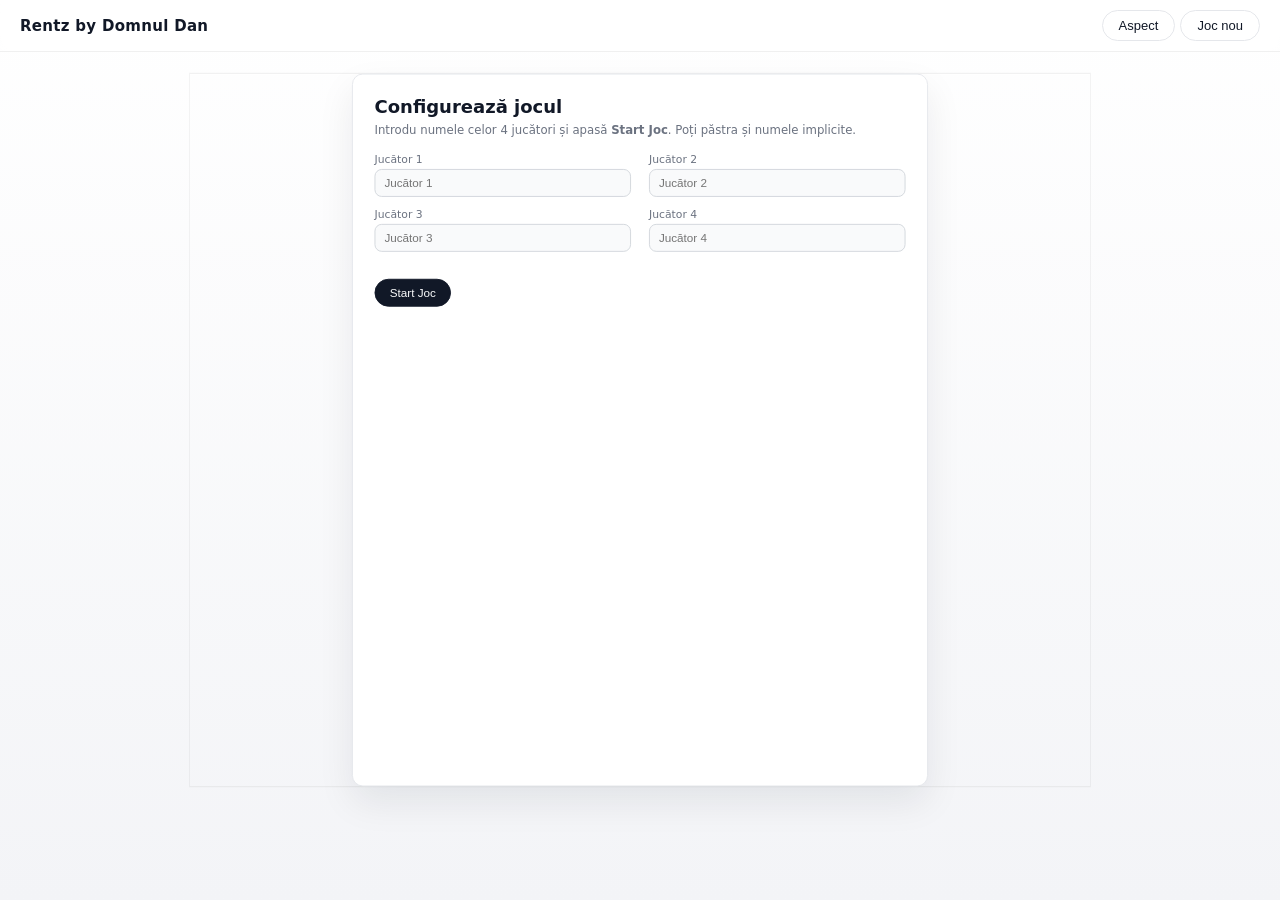
<file: index.html>
<!DOCTYPE html>
<html lang="ro">
<head>
  <meta charset="UTF-8" />
  <title>Rentz</title>
  <meta name="viewport" content="width=device-width, initial-scale=1.0" />
  <link rel="stylesheet" href="style.css" />
</head>
<body>
  <div class="app-shell">
    <header class="topbar">
      <div class="topbar-left">
        <span class="app-title">Rentz by Domnul Dan</span>
      </div>
      <div class="topbar-right">
        <button id="aspectButton" class="btn btn-ghost">Aspect</button>
        <button id="topNewGameButton" class="btn btn-ghost">Joc nou</button>
      </div>
    </header>

    <main class="main-layout">
      <!-- ECRAN START -->
      <section id="start-screen" class="panel start-panel">
        <div class="start-card">
          <h1 class="start-title">Configurează jocul</h1>
          <p class="start-subtitle">
            Introdu numele celor 4 jucători și apasă <strong>Start Joc</strong>. Poți păstra și numele implicite.
          </p>
          <form id="startForm" class="players-form">
            <div class="player-input-row">
              <label for="player1">Jucător 1</label>
              <input id="player1" type="text" placeholder="Jucător 1" />
            </div>
            <div class="player-input-row">
              <label for="player2">Jucător 2</label>
              <input id="player2" type="text" placeholder="Jucător 2" />
            </div>
            <div class="player-input-row">
              <label for="player3">Jucător 3</label>
              <input id="player3" type="text" placeholder="Jucător 3" />
            </div>
            <div class="player-input-row">
              <label for="player4">Jucător 4</label>
              <input id="player4" type="text" placeholder="Jucător 4" />
            </div>
            <div class="start-actions">
              <button type="submit" class="btn btn-primary">Start Joc</button>
            </div>
          </form>
        </div>
      </section>

      <!-- ECRAN JOC -->
      <section id="game-screen" class="panel game-panel hidden">
        <div class="game-grid">
          <!-- Clasament -->
          <aside id="scoreboard" class="scoreboard">
            <div class="scoreboard-header">
              <h2>Clasament</h2>
            </div>
            <ul id="scoreboardList" class="scoreboard-list">
              <!-- Populat din JS -->
            </ul>

            <div id="gameTimerContainer" class="game-timer hidden">
              <span class="game-timer-label">Timp joc:</span>
              <span id="gameTimerValue" class="game-timer-value">00:00</span>
              <button id="gameTimerToggle" type="button" class="btn btn-ghost btn-xs">Pauză</button>
            </div>
          </aside>

          <!-- Jucători + subjocuri -->
          <section id="playersArea" class="players-area">
            <!-- Populat din JS -->
          </section>

          <div class="report-buttons-bar">
            <button id="openReportChoices" class="btn btn-ghost">Raport pe alegeri</button>
            <button id="openReportSubgames" class="btn btn-ghost">Raport pe sub-jocuri</button>
          </div>
        
          
          

</div>
      </section>
    </main>
  </div>

  <!-- MODAL SUBJOCURI -->
  <div id="modalOverlay" class="modal-overlay hidden" aria-hidden="true">
    <div class="modal-card">
      <div class="modal-header">
        <h2 id="modalTitle" class="modal-title"></h2>
        <p id="modalHint" class="modal-hint"></p>
      </div>
      <div id="modalContent" class="modal-content">
        <!-- Din JS -->
      </div>
      <div class="modal-footer">
        <button id="modalCancel" class="btn btn-ghost">Anulează</button>
        <button id="modalConfirm" class="btn btn-primary">Gata runda</button>
      </div>
    </div>
  </div>

  
  <!-- RAPOARTE LIVE -->
  <div id="reportOverlay" class="modal-overlay hidden" aria-hidden="true">
    <div class="modal-card modal-card-wide">
      <div class="modal-header">
        <h2 id="reportTitle" class="modal-title">Raport</h2>
      </div>
      <div id="reportContent" class="modal-content modal-content-scroll">
        <!-- Dinamic -->
      </div>
      <div class="modal-footer">
        <button id="closeReportButton" class="btn btn-primary btn-full">Închide raportul</button>
      </div>
    </div>
  </div>

<!-- ECRAN FINAL -->
  <div id="endGameOverlay" class="modal-overlay hidden" aria-hidden="true">
    <div class="modal-card modal-card-wide">
      <div class="modal-header">
        <h2 class="modal-title">Jocul s-a încheiat</h2>
      </div>
      <div id="endGameContent" class="modal-content modal-content-scroll">
        <!-- Clasament final + raport pe alegeri -->
      </div>
      <div class="modal-footer">
        <button id="newGameButton" class="btn btn-primary btn-full">Joc nou</button>
      </div>
    </div>
  </div>

  <script src="script.js?v=4"></script>
</body>
</html>
</file>
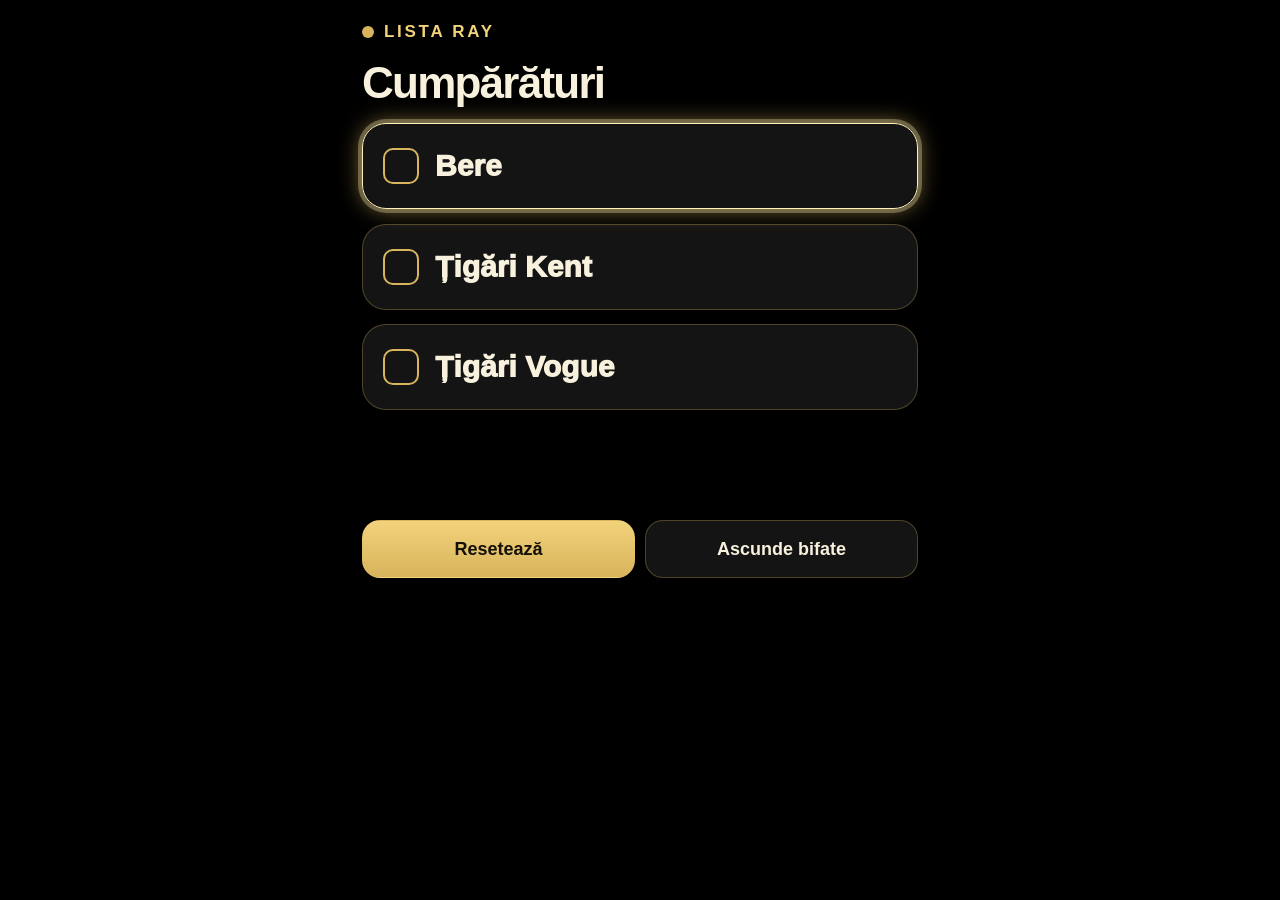
<file: gpt.html>
<!doctype html><html lang="ro"><head><meta charset="utf-8"><meta http-equiv="Cache-Control" content="no-cache, no-store, must-revalidate"><meta http-equiv="Pragma" content="no-cache"><meta http-equiv="Expires" content="0"><meta name="viewport" content="width=device-width,initial-scale=1,viewport-fit=cover"><meta name="theme-color" content="#000000"><title>Lista Ray</title><style>:root{color-scheme:dark;--text:#f7f1dd;--muted:#b9ad8a;--gold:#d8b45c;--gold2:#f2d27b;--panel:rgba(22,22,22,.94);--focus:#fff2b8;--done:#7ee0a3}*{box-sizing:border-box}html,body{margin:0;width:100%;height:100%;background:#000;color:var(--text);font-family:-apple-system,BlinkMacSystemFont,"Segoe UI",sans-serif;overflow:hidden}.app{width:100vw;height:100vh;max-width:600px;max-height:600px;margin:0 auto;padding:22px;background:#000;display:flex;flex-direction:column;gap:16px}.top{display:flex;gap:10px;align-items:center;color:var(--gold2);font-size:17px;letter-spacing:.16em;font-weight:900}.dot{width:12px;height:12px;border-radius:99px;background:var(--gold)}h1{font-size:44px;line-height:.96;margin:4px 0 4px;letter-spacing:-.04em}.list{display:flex;flex-direction:column;gap:14px}.item{font:inherit;width:100%;min-height:86px;border:1px solid rgba(216,180,92,.3);border-radius:24px;background:var(--panel);color:var(--text);font-size:30px;font-weight:950;padding:16px 20px;text-align:left;outline:none;display:flex;align-items:center;gap:16px}.box{width:36px;height:36px;border-radius:10px;border:2px solid var(--gold);display:inline-flex;align-items:center;justify-content:center;color:#101006;background:transparent;flex:0 0 auto}.item.done{opacity:.55;color:var(--muted);text-decoration:line-through}.item.done .box{background:var(--done);border-color:var(--done)}.item.done .box:after{content:'✓';font-weight:1000;color:#07150d}.focused,.focusable:focus{box-shadow:0 0 0 4px rgba(255,242,184,.30),0 0 22px rgba(216,180,92,.62);border-color:var(--focus);transform:translateY(-1px)}.actions{display:grid;grid-template-columns:1fr 1fr;gap:10px;margin-top:auto}.small{font:inherit;min-height:58px;border:1px solid rgba(216,180,92,.3);border-radius:18px;background:rgba(22,22,22,.94);color:var(--text);font-size:18px;font-weight:900;padding:10px;outline:none}.primary{background:linear-gradient(180deg,var(--gold2),var(--gold));color:#151006;border-color:transparent}@media(max-width:420px),(max-height:420px){.app{padding:16px;gap:12px}h1{font-size:35px}.item{font-size:24px;min-height:68px;border-radius:20px}.box{width:30px;height:30px}.small{font-size:16px;min-height:48px}}</style></head><body><main class="app"><div class="top"><span class="dot"></span><span>LISTA RAY</span></div><h1>Cumpărături</h1><div class="list"><button class="focusable item" data-name="Bere"><span class="box"></span><span>Bere</span></button><button class="focusable item" data-name="Țigări Kent"><span class="box"></span><span>Țigări Kent</span></button><button class="focusable item" data-name="Țigări Vogue"><span class="box"></span><span>Țigări Vogue</span></button></div><div class="actions"><button id="reset" class="focusable small primary">Resetează</button><button id="hide" class="focusable small">Ascunde bifate</button></div></main><script>const items=[...document.querySelectorAll('.focusable')],products=[...document.querySelectorAll('.item')],reset=document.getElementById('reset'),hide=document.getElementById('hide');let i=0,hideDone=false;const key='ray.shopping.done.v1';let done=JSON.parse(localStorage.getItem(key)||'{}');function save(){localStorage.setItem(key,JSON.stringify(done))}function refresh(){products.forEach(p=>{const d=!!done[p.dataset.name];p.classList.toggle('done',d);p.style.display=hideDone&&d?'none':'flex'});focusIt()}function visible(){return items.filter(e=>e.style.display!=='none')}function focusIt(){const v=visible();document.querySelectorAll('.focused').forEach(e=>e.classList.remove('focused'));if(!v.length)return;i=Math.max(0,Math.min(i,v.length-1));v[i].classList.add('focused');try{v[i].focus({preventScroll:true})}catch(e){}}function move(d){const v=visible();if(!v.length)return;i=(i+d+v.length)%v.length;focusIt()}products.forEach(p=>p.onclick=()=>{done[p.dataset.name]=!done[p.dataset.name];save();refresh()});reset.onclick=()=>{done={};save();hideDone=false;hide.textContent='Ascunde bifate';refresh()};hide.onclick=()=>{hideDone=!hideDone;hide.textContent=hideDone?'Arată toate':'Ascunde bifate';i=0;refresh()};document.addEventListener('keydown',e=>{if(e.key==='ArrowDown'||e.key==='ArrowRight'){e.preventDefault();move(1)}if(e.key==='ArrowUp'||e.key==='ArrowLeft'){e.preventDefault();move(-1)}if(e.key==='Enter'){e.preventDefault();visible()[i]?.click()}});window.onload=refresh;</script></body></html>
</file>
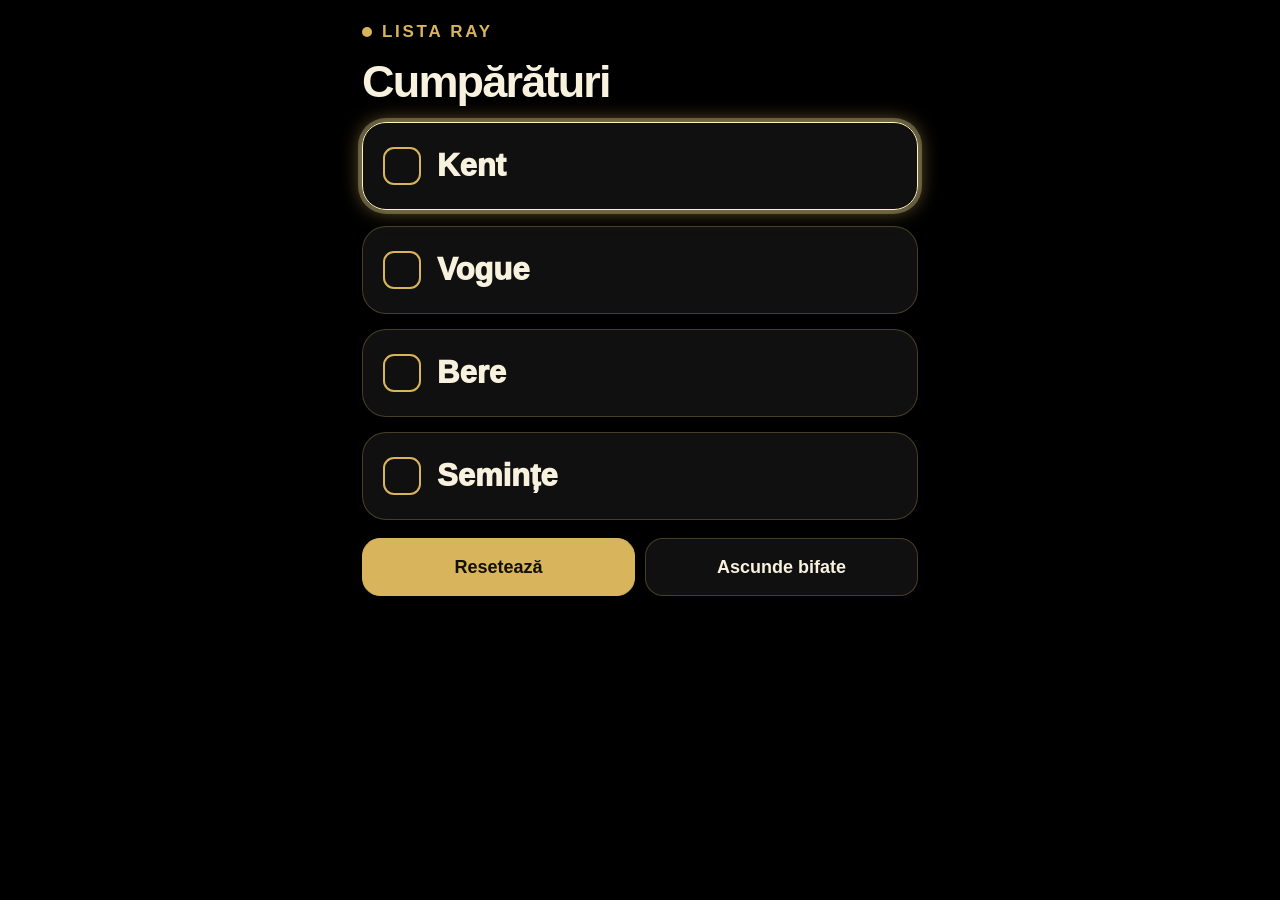
<file: gpt2.html>
<!doctype html><html lang="ro"><head><meta charset="utf-8"><meta http-equiv="Cache-Control" content="no-cache, no-store, must-revalidate"><meta http-equiv="Pragma" content="no-cache"><meta http-equiv="Expires" content="0"><meta name="viewport" content="width=device-width,initial-scale=1,viewport-fit=cover"><meta name="theme-color" content="#000000"><title>Lista Ray</title><style>:root{color-scheme:dark;--text:#f7f1dd;--muted:#9e967f;--gold:#d8b45c;--panel:rgba(18,18,18,.92);--focus:#fff2b8;--done:#79e6a3}*{box-sizing:border-box}html,body{margin:0;width:100%;height:100%;background:#000;color:var(--text);font-family:-apple-system,BlinkMacSystemFont,"Segoe UI",sans-serif;overflow:hidden}.app{width:100vw;height:100vh;max-width:600px;max-height:600px;margin:0 auto;padding:22px;background:#000;display:flex;flex-direction:column;gap:18px}.top{display:flex;align-items:center;gap:10px;color:var(--gold);font-size:17px;letter-spacing:.16em;font-weight:900}.dot{width:10px;height:10px;border-radius:99px;background:var(--gold)}h1{font-size:45px;line-height:.96;margin:0 0 2px;letter-spacing:-.04em}.list{display:flex;flex-direction:column;gap:15px}.item{font:inherit;width:100%;min-height:88px;border:1px solid rgba(216,180,92,.28);border-radius:24px;background:var(--panel);color:var(--text);font-size:31px;font-weight:950;padding:16px 20px;text-align:left;outline:none;display:flex;align-items:center;gap:16px}.box{width:38px;height:38px;border-radius:11px;border:2px solid var(--gold);display:inline-flex;align-items:center;justify-content:center;background:transparent;flex:0 0 auto}.item.done{opacity:.50;color:var(--muted);text-decoration:line-through}.item.done .box{background:var(--done);border-color:var(--done)}.item.done .box:after{content:'✓';font-weight:1000;color:#07150d}.focused,.focusable:focus{box-shadow:0 0 0 4px rgba(255,242,184,.28),0 0 20px rgba(216,180,92,.58);border-color:var(--focus);transform:translateY(-1px)}.actions{display:grid;grid-template-columns:1fr 1fr;gap:10px;margin-top:auto}.small{font:inherit;min-height:58px;border:1px solid rgba(216,180,92,.28);border-radius:18px;background:rgba(18,18,18,.94);color:var(--text);font-size:18px;font-weight:900;padding:10px;outline:none}.primary{background:#d8b45c;color:#151006;border-color:#d8b45c}@media(max-width:420px),(max-height:420px){.app{padding:16px;gap:13px}h1{font-size:36px}.item{font-size:24px;min-height:68px;border-radius:20px}.box{width:30px;height:30px}.small{font-size:16px;min-height:48px}}</style></head><body><main class="app"><div class="top"><span class="dot"></span><span>LISTA RAY</span></div><h1>Cumpărături</h1><div class="list"><button class="focusable item" data-name="Kent"><span class="box"></span><span>Kent</span></button><button class="focusable item" data-name="Vogue"><span class="box"></span><span>Vogue</span></button><button class="focusable item" data-name="Bere"><span class="box"></span><span>Bere</span></button><button class="focusable item" data-name="Semințe"><span class="box"></span><span>Semințe</span></button></div><div class="actions"><button id="reset" class="focusable small primary">Resetează</button><button id="hide" class="focusable small">Ascunde bifate</button></div></main><script>const items=[...document.querySelectorAll('.focusable')],products=[...document.querySelectorAll('.item')],reset=document.getElementById('reset'),hide=document.getElementById('hide');let i=0,hideDone=false;const key='ray.shopping.done.gpt2.v2';let done={};try{done=JSON.parse(localStorage.getItem(key)||'{}')}catch(e){done={}}function save(){localStorage.setItem(key,JSON.stringify(done))}function visible(){return items.filter(e=>e.style.display!=='none')}function focusIt(){const v=visible();document.querySelectorAll('.focused').forEach(e=>e.classList.remove('focused'));if(!v.length)return;i=Math.max(0,Math.min(i,v.length-1));v[i].classList.add('focused');try{v[i].focus({preventScroll:true})}catch(e){}}function refresh(){products.forEach(p=>{const d=!!done[p.dataset.name];p.classList.toggle('done',d);p.style.display=hideDone&&d?'none':'flex'});focusIt()}function move(d){const v=visible();if(!v.length)return;i=(i+d+v.length)%v.length;focusIt()}products.forEach(p=>p.onclick=()=>{done[p.dataset.name]=!done[p.dataset.name];save();refresh()});reset.onclick=()=>{done={};save();hideDone=false;hide.textContent='Ascunde bifate';refresh()};hide.onclick=()=>{hideDone=!hideDone;hide.textContent=hideDone?'Arată toate':'Ascunde bifate';i=0;refresh()};document.addEventListener('keydown',e=>{if(e.key==='ArrowDown'||e.key==='ArrowRight'){e.preventDefault();move(1)}if(e.key==='ArrowUp'||e.key==='ArrowLeft'){e.preventDefault();move(-1)}if(e.key==='Enter'){e.preventDefault();visible()[i]?.click()}});window.onload=refresh;</script></body></html>
</file>
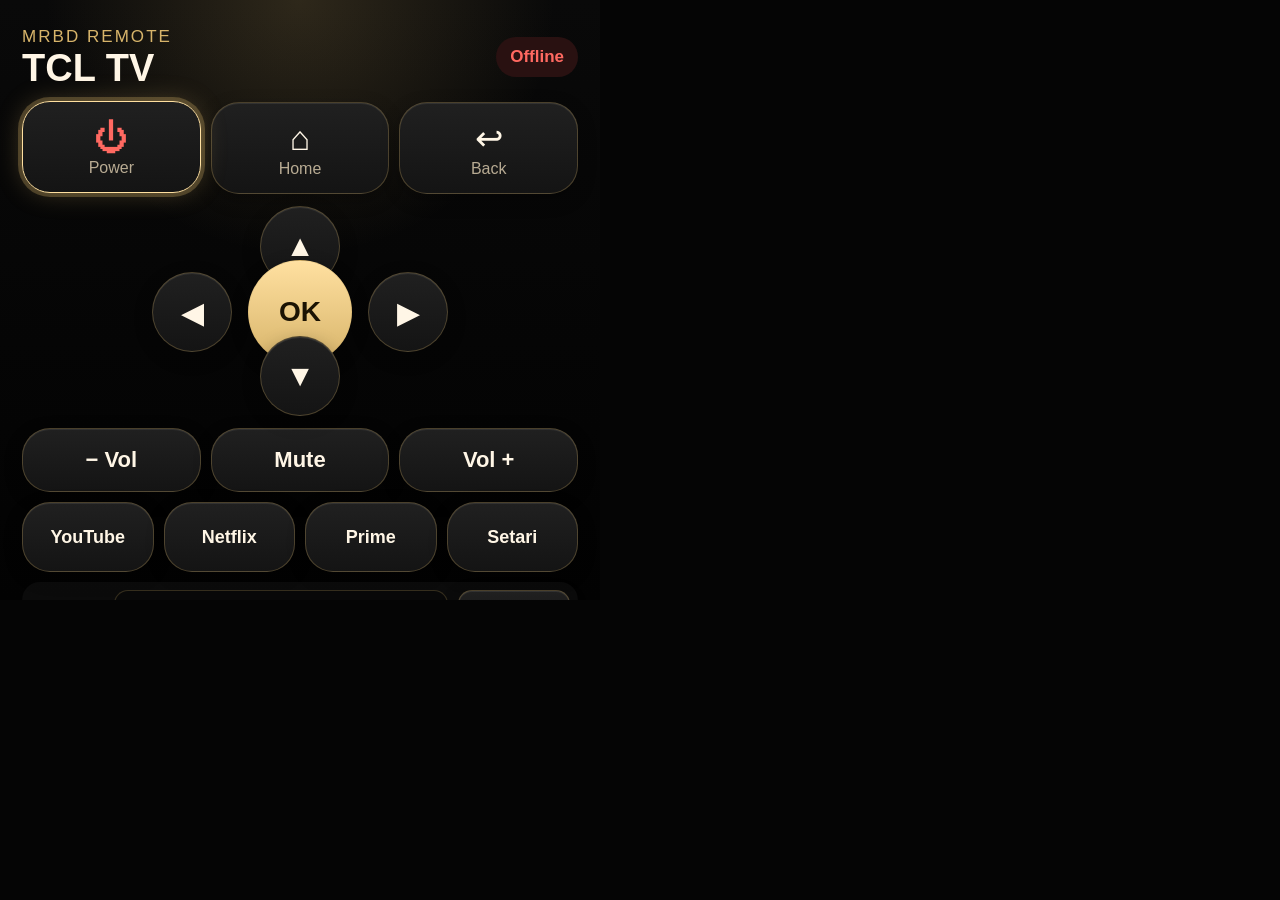
<file: tcl-remote.html>
<!doctype html>
<html lang="ro">
<head>
<meta charset="utf-8">
<meta name="viewport" content="width=600, initial-scale=1, maximum-scale=1, user-scalable=no">
<title>Domnul Dan TCL Remote</title>
<style>
:root{--bg:#050505;--panel:#141414;--panel2:#202020;--text:#fff6e6;--muted:#b8ab93;--gold:#d7b46a;--gold2:#ffe0a0;--red:#ff6961;--green:#70e28d;--r:28px}*{box-sizing:border-box}html,body{width:600px;height:600px;margin:0;overflow:hidden;background:#050505;color:var(--text);font-family:-apple-system,BlinkMacSystemFont,'SF Pro Display','Segoe UI',sans-serif}button,input{font:inherit}.app{width:600px;height:600px;padding:22px;display:grid;grid-template-rows:70px 92px 214px 64px 70px 48px 20px;gap:10px;background:radial-gradient(circle at 50% 0%,rgba(215,180,106,.18),transparent 38%),linear-gradient(180deg,#090909,#020202)}.top{display:flex;justify-content:space-between;align-items:center}.eyebrow{color:var(--gold);font-size:17px;letter-spacing:.12em;text-transform:uppercase}h1{margin:2px 0 0;font-size:38px;line-height:1}.status{padding:10px 14px;border-radius:999px;font-weight:800;font-size:17px;background:#291111;color:var(--red)}.status.online{background:#102418;color:var(--green)}.hero,.volume,.apps,.config{display:grid;gap:10px}.hero{grid-template-columns:1fr 1fr 1fr}.tile,.pill,.appbtn,.small,.round{border:1px solid rgba(215,180,106,.28);color:var(--text);background:linear-gradient(180deg,var(--panel2),var(--panel));border-radius:var(--r);outline:none;box-shadow:inset 0 1px 0 rgba(255,255,255,.08),0 6px 18px rgba(0,0,0,.28)}.tile{min-height:86px;font-size:34px;display:flex;flex-direction:column;align-items:center;justify-content:center;gap:2px}.tile span{font-size:16px;color:var(--muted)}.danger{color:var(--red)}.dpad{position:relative;display:grid;place-items:center}.round{width:80px;height:80px;border-radius:50%;font-size:30px;position:absolute}.round.ok{width:104px;height:104px;font-size:28px;font-weight:900;color:#1b1303;background:linear-gradient(180deg,var(--gold2),var(--gold))}.up{top:2px;left:238px}.down{bottom:2px;left:238px}.left{left:130px;top:68px}.right{right:130px;top:68px}.center{left:226px;top:56px}.volume{grid-template-columns:1fr 1fr 1fr}.pill,.appbtn,.small{min-height:58px;font-size:22px;font-weight:800}.apps{grid-template-columns:1fr 1fr 1fr 1fr}.appbtn{min-height:62px;font-size:18px}.config{grid-template-columns:74px 1fr 112px;align-items:center;background:rgba(255,255,255,.035);padding:8px;border-radius:18px}.config label{color:var(--muted);padding-left:8px;font-weight:800}.config input{height:42px;border-radius:14px;border:1px solid rgba(215,180,106,.22);background:#080808;color:var(--text);padding:0 12px;outline:none}.small{min-height:42px;border-radius:14px;font-size:16px}footer{color:var(--muted);text-align:center;font-size:15px;white-space:nowrap;overflow:hidden;text-overflow:ellipsis}.focused{border-color:var(--gold2)!important;box-shadow:0 0 0 4px rgba(215,180,106,.28),0 0 26px rgba(215,180,106,.28)!important;transform:translateY(-1px)}.pressed{transform:scale(.96);filter:brightness(1.25)}
</style>
</head>
<body>
<main class="app" aria-label="Telecomanda TCL Android TV">
<header class="top"><div><div class="eyebrow">MRBD Remote</div><h1>TCL TV</h1></div><div id="status" class="status offline">Offline</div></header>
<section class="hero"><button class="tile danger focusable" data-cmd="power">⏻<span>Power</span></button><button class="tile focusable" data-cmd="home">⌂<span>Home</span></button><button class="tile focusable" data-cmd="back">↩<span>Back</span></button></section>
<section class="dpad"><button class="round ghost focusable up" data-cmd="up">▲</button><button class="round ghost focusable left" data-cmd="left">◀</button><button class="round ok focusable center" data-cmd="select">OK</button><button class="round ghost focusable right" data-cmd="right">▶</button><button class="round ghost focusable down" data-cmd="down">▼</button></section>
<section class="volume"><button class="pill focusable" data-cmd="volume_down">− Vol</button><button class="pill focusable" data-cmd="mute">Mute</button><button class="pill focusable" data-cmd="volume_up">Vol +</button></section>
<section class="apps"><button class="appbtn focusable" data-cmd="youtube">YouTube</button><button class="appbtn focusable" data-cmd="netflix">Netflix</button><button class="appbtn focusable" data-cmd="prime">Prime</button><button class="appbtn focusable" data-cmd="settings">Setari</button></section>
<section class="config"><label for="bridgeUrl">Bridge</label><input id="bridgeUrl" class="focusable" value="http://localhost:8787"><button id="saveBridge" class="small focusable">Salveaza</button></section>
<footer id="log">Sagetile + Enter / OK. Necesita bridge local pentru control real.</footer>
</main>
<script>
const DEFAULT_BRIDGE='http://localhost:8787';const COMMANDS={power:'KEYCODE_POWER',home:'KEYCODE_HOME',back:'KEYCODE_BACK',up:'KEYCODE_DPAD_UP',down:'KEYCODE_DPAD_DOWN',left:'KEYCODE_DPAD_LEFT',right:'KEYCODE_DPAD_RIGHT',select:'KEYCODE_DPAD_CENTER',volume_up:'KEYCODE_VOLUME_UP',volume_down:'KEYCODE_VOLUME_DOWN',mute:'KEYCODE_VOLUME_MUTE',settings:'KEYCODE_SETTINGS',youtube:'APP_YOUTUBE',netflix:'APP_NETFLIX',prime:'APP_PRIME'};const statusEl=document.getElementById('status'),logEl=document.getElementById('log'),bridgeInput=document.getElementById('bridgeUrl'),saveBridge=document.getElementById('saveBridge'),focusables=[...document.querySelectorAll('.focusable')];let focusIndex=0,bridgeUrl=localStorage.getItem('bridgeUrl')||DEFAULT_BRIDGE;bridgeInput.value=bridgeUrl;function setLog(t){logEl.textContent=t}function setStatus(o){statusEl.textContent=o?'Online':'Offline';statusEl.classList.toggle('online',o);statusEl.classList.toggle('offline',!o)}function focusAt(i){focusables.forEach(e=>e.classList.remove('focused'));focusIndex=(i+focusables.length)%focusables.length;const e=focusables[focusIndex];e.classList.add('focused');e.focus&&e.focus({preventScroll:true})}function gridMove(d){const c=focusables[focusIndex],r=c.getBoundingClientRect(),cx=r.left+r.width/2,cy=r.top+r.height/2;let best=-1,score=1e9;focusables.forEach((e,i)=>{if(i===focusIndex)return;const b=e.getBoundingClientRect(),x=b.left+b.width/2,y=b.top+b.height/2,dx=x-cx,dy=y-cy;if(d==='up'&&dy>=-8)return;if(d==='down'&&dy<=8)return;if(d==='left'&&dx>=-8)return;if(d==='right'&&dx<=8)return;const p=(d==='up'||d==='down')?Math.abs(dy):Math.abs(dx),s=(d==='up'||d==='down')?Math.abs(dx):Math.abs(dy),sc=p*1.2+s*2;if(sc<score){score=sc;best=i}});if(best>=0)focusAt(best)}async function sendCommand(cmd){const code=COMMANDS[cmd];if(!code)return;const el=document.querySelector(`[data-cmd="${cmd}"]`);if(el){el.classList.add('pressed');setTimeout(()=>el.classList.remove('pressed'),120)}try{const res=await fetch(`${bridgeUrl.replace(/\/$/,'')}/cmd`,{method:'POST',headers:{'Content-Type':'application/json'},body:JSON.stringify({command:code})});if(!res.ok)throw new Error('HTTP '+res.status);const data=await res.json();setStatus(true);setLog(data.message||'Trimis: '+cmd)}catch(e){setStatus(false);setLog('Interfata merge. Pentru TV real: bridge pe Mac/PC/Raspberry Pi.')}}async function ping(){try{const res=await fetch(`${bridgeUrl.replace(/\/$/,'')}/health`);setStatus(res.ok)}catch{setStatus(false)}}document.addEventListener('click',e=>{const b=e.target.closest('[data-cmd]');if(b)sendCommand(b.dataset.cmd)});saveBridge.addEventListener('click',()=>{bridgeUrl=bridgeInput.value.trim().replace(/\/$/,'');localStorage.setItem('bridgeUrl',bridgeUrl);setLog('Bridge salvat: '+bridgeUrl);ping()});document.addEventListener('keydown',e=>{const k=e.key;if(k==='ArrowUp'){e.preventDefault();gridMove('up')}if(k==='ArrowDown'){e.preventDefault();gridMove('down')}if(k==='ArrowLeft'){e.preventDefault();gridMove('left')}if(k==='ArrowRight'){e.preventDefault();gridMove('right')}if(k==='Enter'||k===' '){e.preventDefault();const el=focusables[focusIndex];if(el.dataset.cmd)sendCommand(el.dataset.cmd);else el.click()}});focusables.forEach((el,i)=>el.addEventListener('focus',()=>focusAt(i)));focusAt(0);ping();setInterval(ping,5000);
</script>
</body>
</html>
</file>
<file: style.css>
*,
*::before,
*::after {
  box-sizing: border-box;
}

html,
body {
  margin: 0;
  padding: 0;
}

body {
  font-family: system-ui, -apple-system, BlinkMacSystemFont, "SF Pro Text",
    "Inter", sans-serif;
  background: linear-gradient(to bottom, #ffffff 0%, #f3f4f7 100%);
  color: #111827;
  -webkit-font-smoothing: antialiased;
}

.app-shell {
  min-height: 100vh;
  display: flex;
  flex-direction: column;
}

.topbar {
  height: 52px;
  padding: 0 20px;
  border-bottom: 1px solid #e5e7eb;
  background: #ffffffcc;
  backdrop-filter: blur(12px);
  display: flex;
  align-items: center;
  justify-content: space-between;
  position: sticky;
  top: 0;
  z-index: 10;
}

.app-title {
  font-weight: 600;
  letter-spacing: 0.02em;
  font-size: 15px;
  color: #111827;
}

.btn {
  border-radius: 999px;
  border: 1px solid transparent;
  padding: 7px 16px;
  font-size: 13px;
  font-weight: 500;
  cursor: pointer;
  display: inline-flex;
  align-items: center;
  justify-content: center;
  gap: 6px;
  white-space: nowrap;
  transition: background 0.15s ease-out, border-color 0.15s ease-out,
    color 0.15s ease-out, box-shadow 0.15s ease-out, transform 0.1s ease-out;
}

.btn-primary {
  background: #111827;
  color: #f9fafb;
  border-color: #111827;
}

.btn-primary:hover {
  background: #020617;
  border-color: #020617;
  box-shadow: 0 10px 18px rgba(15, 23, 42, 0.35);
  transform: translateY(-0.5px);
}

.btn-ghost {
  background: #ffffff;
  color: #111827;
  border-color: #e5e7eb;
}

.btn-ghost:hover {
  background: #f9fafb;
  border-color: #d1d5db;
}

.btn-full {
  width: 100%;
}

.main-layout {
  flex: 1;
  padding: 24px 20px 32px 20px;
  display: flex;
  justify-content: center;
}

.panel {
  width: 100%;
  max-width: 1180px;
}

.start-panel {
  display: flex;
  justify-content: center;
}

.start-card {
  width: 100%;
  max-width: 640px;
  background: #ffffff;
  border-radius: 12px;
  border: 1px solid #e5e7eb;
  padding: 24px 24px 20px 24px;
  box-shadow: 0 18px 40px rgba(15, 23, 42, 0.08);
}

.start-title {
  margin: 0 0 6px 0;
  font-size: 20px;
  font-weight: 600;
}

.start-subtitle {
  margin: 0 0 18px 0;
  font-size: 13px;
  color: #6b7280;
}

.players-form {
  display: grid;
  grid-template-columns: repeat(2, minmax(0, 1fr));
  gap: 12px 20px;
}

.player-input-row {
  display: flex;
  flex-direction: column;
  gap: 4px;
}

.player-input-row label {
  font-size: 12px;
  color: #6b7280;
}

.player-input-row input {
  border-radius: 8px;
  border: 1px solid #d1d5db;
  padding: 7px 10px;
  font-size: 13px;
  outline: none;
  background: #f9fafb;
}

.player-input-row input:focus {
  border-color: #111827;
  background: #ffffff;
}

.start-actions {
  margin-top: 18px;
}

.game-panel {
  display: block;
}

.game-grid {
  display: grid;
  grid-template-columns: 1fr;
  gap: 18px;
}

.scoreboard {
  background: #ffffff;
  border-radius: 12px;
  border: 1px solid #e5e7eb;
  padding: 16px 14px 12px 14px;
  width: 100%;
  max-width: 560px;
  justify-self: center;
}

.scoreboard-header {
  display: flex;
  align-items: center;
  justify-content: space-between;
  margin-bottom: 10px;
}

.scoreboard-header h2 {
  font-size: 14px;
  font-weight: 600;
  margin: 0;
}

.scoreboard-list {
  list-style: none;
  margin: 0;
  padding: 0;
  display: flex;
  flex-direction: column;
  gap: 6px;
}

.scoreboard-item {
  display: flex;
  align-items: center;
  padding: 5px 8px;
  border-radius: 999px;
  font-size: 12px;
  border: 1px solid transparent;
}

.scoreboard-item.leader {
  background: #f3f4ff;
  border-color: #c7d2fe;
}

.scoreboard-rank {
  width: 22px;
  color: #6b7280;
}

.scoreboard-name {
  flex: 1;
}

.scoreboard-score {
  font-variant-numeric: tabular-nums;
  font-weight: 600;
}




.report-buttons-bar {
  grid-column: 1 / -1;
  margin-top: 8px;
  display: flex;
  justify-content: flex-end;
  gap: 8px;
}

.btn-sm {
  padding: 4px 10px;
  font-size: 11px;
}
.players-area {
  display: grid;
  grid-template-columns: repeat(4, minmax(0, 1fr));
  gap: 14px;
}

.player-card {
  background: #ffffff;
  border-radius: 12px;
  border: 1px solid #e5e7eb;
  padding: 14px 14px 10px 14px;
  box-shadow: 0 16px 40px rgba(15, 23, 42, 0.06);
  display: flex;
  flex-direction: column;
  gap: 10px;
}

.player-card.current-turn {
  border-color: #111827;
  box-shadow: 0 18px 46px rgba(15, 23, 42, 0.18);
}

.player-header {
  display: flex;
  justify-content: space-between;
  gap: 10px;
  align-items: center;
}

.player-name {
  font-size: 14px;
  font-weight: 600;
}

.player-tagline {
  font-size: 12px;
  color: #6b7280;
}

.player-badge-row {
  display: flex;
  gap: 6px;
  align-items: center;
}

.rank-badge {
  font-size: 11px;
  border-radius: 999px;
  padding: 2px 8px;
  background: #f3f4f6;
  color: #4b5563;
}

.turn-indicator {
  font-size: 10px;
  text-transform: uppercase;
  letter-spacing: 0.06em;
  border-radius: 999px;
  padding: 3px 8px;
  background: #111827;
  color: #f9fafb;
}

.player-subtitle {
  font-size: 11px;
  color: #6b7280;
}

.subgames-list {
  display: flex;
  flex-direction: column;
  gap: 8px;
}

.subgame-pill {
  border-radius: 10px;
  border: 1px solid #e5e7eb;
  background: #ffffff;
  font-size: 12px;
  padding: 8px 10px;
  cursor: pointer;
  display: flex;
  align-items: center;
  justify-content: space-between;
  gap: 10px;
  transition: background 0.12s ease-out, border-color 0.12s ease-out,
    transform 0.08s ease-out, box-shadow 0.08s ease-out;
}

.subgame-left {
  display: inline-flex;
  align-items: center;
  gap: 8px;
}

.subgame-right {
  color: #9ca3af;
  font-size: 14px;
  line-height: 1;
}

.subgame-pill strong {
  font-size: 12px;
}

.subgame-pill:hover {
  background: #f3f4f6;
  border-color: #9ca3af;
  transform: translateY(-0.5px);
}

.subgame-pill.disabled,
.subgame-pill:disabled {
  opacity: 0.45;
  cursor: not-allowed;
  transform: none;
}

.subgame-pill.disabled:hover,
.subgame-pill:disabled:hover {
  background: #ffffff;
  border-color: #e5e7eb;
}

@media (max-width: 980px) {
  .players-area {
    grid-template-columns: repeat(2, minmax(0, 1fr));
  }
}

@media (max-width: 560px) {
  .players-area {
    grid-template-columns: 1fr;
  }
}

.modal-overlay {
  position: fixed;
  inset: 0;
  background: rgba(15, 23, 42, 0.35);
  display: flex;
  align-items: center;
  justify-content: center;
  padding: 16px;
  z-index: 20;
}

.modal-card {
  background: #ffffff;
  border-radius: 12px;
  border: 1px solid #e5e7eb;
  box-shadow: 0 22px 55px rgba(15, 23, 42, 0.28);
  width: 100%;
  max-width: 540px;
  max-height: 80vh;
  display: flex;
  flex-direction: column;
}

.modal-card-wide {
  max-width: 720px;
}

.modal-header {
  padding: 16px 18px 8px 18px;
  border-bottom: 1px solid #f3f4f6;
}

.modal-title {
  margin: 0 0 4px 0;
  font-size: 16px;
  font-weight: 600;
}

.modal-hint {
  margin: 0;
  font-size: 12px;
  color: #6b7280;
}

.modal-content {
  padding: 12px 18px 10px 18px;
  font-size: 13px;
}

.modal-content-scroll {
  max-height: 65vh;
  overflow-y: auto;
}

.modal-footer {
  padding: 10px 18px 12px 18px;
  border-top: 1px solid #f3f4f6;
  display: flex;
  justify-content: flex-end;
  gap: 8px;
}

.modal-row {
  display: grid;
  grid-template-columns: minmax(0, 1.3fr) minmax(0, 2fr);
  align-items: center;
  gap: 8px;
  padding: 6px 0;
}

.modal-row + .modal-row {
  border-top: 1px solid #f3f4f6;
}

.modal-player-name {
  font-size: 13px;
}

.modal-input-container {
  display: flex;
  justify-content: flex-end;
  flex-wrap: wrap;
  gap: 6px;
}

.value-chip-row {
  display: flex;
  flex-wrap: wrap;
  gap: 6px;
}

.value-chip {
  border-radius: 999px;
  border: 1px solid #d1d5db;
  padding: 4px 10px;
  font-size: 12px;
  background: #ffffff;
  cursor: pointer;
  min-width: 28px;
  text-align: center;
  transition: background 0.12s ease-out, border-color 0.12s ease-out,
    color 0.12s ease-out, box-shadow 0.12s ease-out, transform 0.08s ease-out;
}

.value-chip.selected {
  background: #111827;
  color: #f9fafb;
  border-color: #111827;
  box-shadow: 0 10px 24px rgba(15, 23, 42, 0.4);
  transform: translateY(-0.5px);
}

.value-chip.place-1.selected {
  background: #16a34a;
  border-color: #15803d;
}

.value-chip.place-2.selected {
  background: #2563eb;
  border-color: #1d4ed8;
}

.value-chip.place-3.selected {
  background: #7c3aed;
  border-color: #6d28d9;
}

.value-chip.place-4.selected {
  background: #f97316;
  border-color: #ea580c;
}

.modal-input {
  border-radius: 8px;
  border: 1px solid #d1d5db;
  padding: 5px 7px;
  font-size: 12px;
  width: 80px;
}


.endgame-toggle {
  display: flex;
  gap: 4px;
  margin: 4px 0 6px 0;
}

.endgame-toggle-btn {
  flex: 1;
  border: 1px solid #d1d5db;
  background: #f3f4f6;
  border-radius: 999px;
  padding: 4px 6px;
  font-size: 11px;
  cursor: pointer;
}

.endgame-toggle-btn.active {
  background: #111827;
  color: #f9fafb;
  border-color: #111827;
}

.endgame-section-title {
  font-size: 11px;
  text-transform: uppercase;
  letter-spacing: 0.08em;
  color: #6b7280;
  margin: 4px 0 6px 0;
}

.endgame-item {
  display: flex;
  align-items: center;
  justify-content: space-between;
  padding: 6px 10px;
  border-radius: 10px;
  border: 1px solid #e5e7eb;
  margin-bottom: 6px;
  font-size: 13px;
}

.endgame-item.winner {
  border-color: #111827;
  background: #f3f4ff;
}

.endgame-name {
  font-weight: 600;
}

.endgame-score {
  font-variant-numeric: tabular-nums;
  font-weight: 600;
}

.winner-badge {
  margin-left: 8px;
  border-radius: 999px;
  padding: 2px 7px;
  font-size: 11px;
  background: #111827;
  color: #f9fafb;
}

.final-report-card {
  border-radius: 10px;
  border: 1px solid #e5e7eb;
  padding: 10px 10px 8px 10px;
  margin-top: 6px;
  background: #ffffff;
}

.final-report-name {
  font-size: 13px;
  font-weight: 600;
  margin-bottom: 4px;
}

.final-report-list {
  margin: 0;
  padding-left: 16px;
  font-size: 12px;
  color: #4b5563;
}

.final-report-list li {
  margin: 1px 0;
}

.hidden {
  display: none !important;
}

@media (max-width: 900px) {
  .game-grid {
    grid-template-columns: minmax(0, 1fr);
  }

  .scoreboard {
    order: -1;
  }

  .players-area {
    grid-template-columns: minmax(0, 1fr);
  }
}

@media (max-width: 720px) {
  .players-form {
    grid-template-columns: minmax(0, 1fr);
  }

  .start-card {
    padding: 18px 16px 16px 16px;
  }
}


/* removed theme-toggle */ .x-theme-toggle{
  width:30px;
  height:30px;
  border-radius:9999px;
  border:none;
  cursor:pointer;
  margin-right:8px;
  background:transparent;
  display:flex;
  align-items:center;
  justify-content:center;
}
/* removed theme-toggle */ .x-theme-toggle::before{
  content:"";
  width:18px;
  height:18px;
  border-radius:50%;
  background:linear-gradient(135deg,#facc15,#f97316);
}
.theme-gold /* removed theme-toggle */ .x-theme-toggle{background:#e5e7eb;}
.theme-gold{--bg:#050608;--panel:#0b0f1a;--text:#f9fafb;}
.theme-gold body,.theme-gold .app-shell{background:var(--bg);color:var(--text);}
.theme-gold .player-card,.theme-gold .scoreboard,.theme-gold .modal-card,.theme-gold .start-card{background:var(--panel);border-color:#2d2d35;}
.theme-gold .btn-primary{background:linear-gradient(135deg,#facc15,#f97316);border-color:#fbbf24;color:#111;}
.theme-gold .btn-ghost{background:rgba(255,255,255,0.05);border-color:rgba(255,255,255,0.1);color:#eee;}

/* refine gold theme visuals */
.theme-gold body{
  background:#020617;
  color:#e5e7eb;
}
.theme-gold .app-shell{
  background:radial-gradient(circle at top,#111827 0,#020617 55%);
}
.theme-gold .topbar{
  background:rgba(15,23,42,0.96);
  border-bottom:1px solid #27272f;
}
.theme-gold .panel{
  background:transparent;
}
.theme-gold .scoreboard{
  background:#020617;
}
.theme-gold .player-card{
  background:#020617;
}
.theme-gold .scoreboard-item{
  background:transparent;
  border-color:#111827;
}
.theme-gold .scoreboard-item.leader{
  background:rgba(248,250,252,0.04);
  border-color:#fbbf24;
}
.theme-gold .scoreboard-header h2{
  color:#f9fafb;
}
.theme-gold .app-title{
  color:#f9fafb;
}

/* Gold theme: cleaner final report cards (no white boxes) */
.theme-gold .final-report-card {
  background: transparent !important;
  border: none !important;
  box-shadow: none !important;
  padding-left: 0;
  padding-right: 0;
}

.theme-gold .final-report-name {
  color: #f9fafb !important;
}

.theme-gold .final-report-list {
  padding-left: 18px;
}

.theme-gold .final-report-list li {
  color: #e5e7eb !important;
}


.game-timer {
  margin-top: 0.75rem;
  padding-top: 0.5rem;
  border-top: 1px solid rgba(255, 255, 255, 0.06);
  display: flex;
  align-items: center;
  gap: 0.5rem;
  font-size: 0.78rem;
  opacity: 0.8;
}

.game-timer-label {
  text-transform: uppercase;
  letter-spacing: 0.08em;
  font-size: 0.68rem;
  opacity: 0.7;
}

.game-timer-value {
  font-variant-numeric: tabular-nums;
}

.btn-xs {
  padding: 0.1rem 0.45rem;
  font-size: 0.68rem;
  line-height: 1.2;
}


.app-version-tag {
  margin-left: 0.4rem;
  font-size: 0.7rem;
  opacity: 0.65;
}


/* ============================
   RENTZ ULTRA UI – Game Deluxe
   ============================ */

/* Smooth transitions for the whole app */
.player-card,
.scoreboard,
.scoreboard-item,
.btn,
.subgame-pill,
.value-chip,
.modal-card,
.start-card {
  transition:
    background 180ms ease-out,
    border-color 180ms ease-out,
    box-shadow 220ms ease-out,
    transform 180ms ease-out,
    opacity 160ms ease-out;
}

/* Slight hover lift on desktop */
@media (hover: hover) and (pointer: fine) {
  .player-card:hover {
    transform: translateY(-2px);
    box-shadow: 0 26px 70px rgba(15, 23, 42, 0.5);
  }
}

/* Ultra look for GOLD theme */
.theme-gold body {
  background: radial-gradient(circle at top, #020617 0, #020617 36%, #000 100%);
  color: #e5e7eb;
}

.theme-gold .app-shell {
  background: radial-gradient(circle at top, rgba(15, 23, 42, 0.96) 0, rgba(15, 23, 42, 1) 40%, #020617 100%);
}

/* Glass panels */
.theme-gold .scoreboard,
.theme-gold .player-card,
.theme-gold .start-card,
.theme-gold .modal-card {
  background: linear-gradient(145deg, rgba(15, 23, 42, 0.88), rgba(15, 23, 42, 0.96));
  border-radius: 18px;
  border: 1px solid rgba(148, 163, 184, 0.55);
  box-shadow:
    0 20px 60px rgba(15, 23, 42, 0.9),
    0 0 0 1px rgba(15, 23, 42, 0.55) inset;
  backdrop-filter: blur(22px) saturate(150%);
  -webkit-backdrop-filter: blur(22px) saturate(150%);
}

/* Topbar glass */
.theme-gold .topbar {
  background: linear-gradient(120deg, rgba(15, 23, 42, 0.96), rgba(15, 23, 42, 0.98));
  border-bottom: 1px solid rgba(55, 65, 81, 0.9);
  box-shadow: 0 18px 40px rgba(15, 23, 42, 0.7);
}

/* Title highlight */
.theme-gold .app-title {
  letter-spacing: 0.18em;
  text-transform: uppercase;
  font-size: 13px;
  font-weight: 600;
  background: linear-gradient(120deg, #facc15, #fde68a);
  -webkit-background-clip: text;
  color: transparent;
}

/* Buttons Ultra */
.theme-gold .btn-primary {
  background: linear-gradient(135deg, #facc15, #f97316);
  border-color: #fbbf24;
  color: #111827;
  box-shadow: 0 12px 32px rgba(250, 204, 21, 0.45);
}

.theme-gold .btn-primary:active {
  transform: translateY(1px);
  box-shadow: 0 4px 16px rgba(250, 204, 21, 0.35);
}

.theme-gold .btn-ghost {
  background: radial-gradient(circle at top left, rgba(148, 163, 184, 0.16), rgba(30, 64, 175, 0.02));
  border-color: rgba(148, 163, 184, 0.4);
  color: #e5e7eb;
}

/* Scoreboard & leader glow */
.theme-gold .scoreboard-header h2 {
  letter-spacing: 0.16em;
  font-size: 11px;
  text-transform: uppercase;
  color: #9ca3af;
}

.theme-gold .scoreboard {
  background: radial-gradient(circle at top left, rgba(15, 23, 42, 0.96), rgba(15, 23, 42, 0.98));
}

.theme-gold .scoreboard-item {
  background: radial-gradient(circle at left, rgba(148, 163, 184, 0.18), transparent);
  border-radius: 999px;
  border-color: rgba(31, 41, 55, 0.9);
}

.theme-gold .scoreboard-item.leader {
  background: linear-gradient(120deg, rgba(250, 204, 21, 0.22), rgba(59, 130, 246, 0.12));
  border-color: rgba(250, 204, 21, 0.9);
  box-shadow:
    0 0 0 1px rgba(250, 204, 21, 0.4),
    0 0 30px rgba(250, 204, 21, 0.5);
}

/* Turn indicator – pulse */
.theme-gold .turn-indicator {
  position: relative;
  padding: 4px 10px;
  border-radius: 999px;
  background: radial-gradient(circle at top left, rgba(59, 130, 246, 0.8), rgba(30, 64, 175, 0.96));
  color: #e5f2ff;
  font-size: 10px;
  letter-spacing: 0.08em;
  text-transform: uppercase;
  display: inline-flex;
  align-items: center;
  gap: 6px;
}

.theme-gold .turn-indicator::before {
  content: "";
  width: 7px;
  height: 7px;
  border-radius: 999px;
  background: #bbf7d0;
  box-shadow: 0 0 0 0 rgba(74, 222, 128, 0.65);
  animation: dd-pulse 1600ms ease-out infinite;
}

@keyframes dd-pulse {
  0% {
    transform: scale(1);
    box-shadow: 0 0 0 0 rgba(74, 222, 128, 0.7);
  }
  70% {
    transform: scale(1.6);
    box-shadow: 0 0 0 10px rgba(74, 222, 128, 0);
  }
  100% {
    transform: scale(1);
    box-shadow: 0 0 0 0 rgba(74, 222, 128, 0);
  }
}

/* When it's a player's turn, pop the whole card a bit */
.theme-gold .player-card.current-turn {
  box-shadow:
    0 0 0 1px rgba(59, 130, 246, 0.8),
    0 20px 60px rgba(37, 99, 235, 0.65);
  animation: dd-turn-pop 180ms ease-out;
}

@keyframes dd-turn-pop {
  0% {
    transform: scale(0.98);
  }
  100% {
    transform: scale(1);
  }
}

/* Subgame pills */
.theme-gold .subgame-pill {
  background: radial-gradient(circle at top, rgba(17, 24, 39, 0.95), rgba(15, 23, 42, 0.98));
  border-radius: 999px;
  border: 1px solid rgba(156, 163, 175, 0.55);
  box-shadow: 0 10px 28px rgba(15, 23, 42, 0.85);
}

/* Ensure text is visible on dark pills */
.theme-gold .subgame-pill,
.theme-gold .subgame-pill strong,
.theme-gold .subgame-pill span {
  color: #e5e7eb;
}

.theme-gold .subgame-pill:hover {
  border-color: rgba(248, 250, 252, 0.9);
}

/* Modal glass */
.theme-gold .modal-overlay {
  background: radial-gradient(circle at top, rgba(15, 23, 42, 0.9), rgba(15, 23, 42, 0.98));
}

/* Chips 0–8 Ultra */
.theme-gold .value-chip {
  background: radial-gradient(circle at top, rgba(31, 41, 55, 0.96), rgba(15, 23, 42, 0.98));
  border-radius: 999px;
  border: 1px solid rgba(75, 85, 99, 0.9);
}

.theme-gold .value-chip.selected {
  background: linear-gradient(135deg, #facc15, #fb923c);
  color: #111827;
  border-color: rgba(250, 204, 21, 0.98);
  box-shadow: 0 12px 30px rgba(251, 191, 36, 0.55);
}

/* Timer pill */
.theme-gold .game-timer {
  margin-top: 0.9rem;
  padding: 0.4rem 0.7rem;
  border-radius: 999px;
  border-top: none;
  border: 1px solid rgba(55, 65, 81, 0.9);
  background: radial-gradient(circle at left, rgba(15, 23, 42, 0.96), rgba(15, 23, 42, 0.94));
  opacity: 0.96;
}

.theme-gold .game-timer-label {
  color: #9ca3af;
}

.theme-gold .game-timer-value {
  font-weight: 500;
  color: #e5e7eb;
}

.theme-gold #gameTimerToggle.btn-xs {
  border-radius: 999px;
  border-color: rgba(75, 85, 99, 0.9);
  background: radial-gradient(circle at top, rgba(31, 41, 55, 0.96), rgba(15, 23, 42, 0.94));
}

/* Final report cleaner in gold */
.theme-gold .final-report-card {
  background: transparent !important;
  border: none !important;
  box-shadow: none !important;
  padding-left: 0;
}


/* Ensure digits on gold chips are readable */
.theme-gold .value-chip {
  color: #f9fafb !important;
}

/* Active player highlight - premium subtle blue */
.player-card.current-turn{
  border:1px solid #3b82f6;
  box-shadow:0 0 0 2px rgba(59,130,246,.25);
}


/* Premium focus mode: dim non-active players */
.players-area.focus-mode .player-card:not(.current-turn){
  opacity: 0.55;
  filter: saturate(0.85);
}
.players-area.focus-mode .player-card.current-turn{
  opacity: 1;
  filter: none;
}

/* Score chip */
.score-chip{
  display:inline-flex;
  align-items:center;
  justify-content:center;
  min-width:44px;
  padding:6px 10px;
  border-radius:999px;
  font-weight:700;
  font-size:13px;
  font-variant-numeric: tabular-nums;
  background:#111827;
  color:#f9fafb;
}

/* Player header row */
.player-title-row{
  display:flex;
  align-items:center;
  justify-content:space-between;
  gap:10px;
}

/* Timeline / subgame rows */
.timeline-wrap{
  margin-top:10px;
  display:flex;
  flex-direction:column;
  gap:8px;
}

.subgame-row{
  width:100%;
  display:grid;
  grid-template-columns: 14px 1fr 18px;
  align-items:center;
  gap:10px;
  border-radius:10px;
  padding:10px 10px;
  border:1px solid #e5e7eb;
  background:#ffffff;
  cursor:pointer;
  transition: transform .08s ease, box-shadow .15s ease, border-color .15s ease, opacity .15s ease;
}
.subgame-row:hover{
  border-color:#d1d5db;
  box-shadow:0 10px 22px rgba(15,23,42,.06);
}
.subgame-row:active{
  transform: scale(0.985);
}
.subgame-row.disabled{
  opacity:.45;
  cursor:not-allowed;
  box-shadow:none;
}
.sg-dot{
  width:10px;height:10px;border-radius:999px;
  border:2px solid #9ca3af;
  background: transparent;
}
.subgame-row.played .sg-dot{
  background:#111827;
  border-color:#111827;
}
.subgame-row:not(.played):not(.disabled) .sg-dot{
  border-color:#3b82f6;
}
.sg-label{
  display:flex;
  align-items:center;
  gap:8px;
}
.sg-icon{ font-weight:700; }
.sg-text{ font-size:13px; }
.sg-action{ color:#9ca3af; font-weight:700; }

/* Score flip micro animation */
@keyframes scoreFlip {
  0%{ transform: translateY(0); opacity:1; }
  45%{ transform: translateY(-6px); opacity:0; }
  55%{ transform: translateY(6px); opacity:0; }
  100%{ transform: translateY(0); opacity:1; }
}
.score-flip{
  animation: scoreFlip .35s ease;
}

/* Scoreboard improvements: deltas + gap */
.scoreboard-item{
  gap:10px;
}
.scoreboard-meta{
  display:flex;
  gap:8px;
  align-items:center;
  justify-content:flex-end;
  color:#6b7280;
  font-size:11px;
  min-width: 90px;
}
.scoreboard-delta{ font-variant-numeric: tabular-nums; }
.scoreboard-gap{
  font-variant-numeric: tabular-nums;
  padding:2px 8px;
  border-radius:999px;
  background:#f3f4f6;
  border:1px solid #e5e7eb;
}


/* Quiet tension */
body.rounds-low .players-area{ gap:18px; }

/* Winner moment */
body.game-finished .player-card.current-turn{
  transform:scale(1.03);
  border-color:#111827;
}
body.game-finished .player-card:not(.current-turn){ transform:scale(.98); opacity:.7; }




/* numeric tabular everywhere */
.scoreboard-score, .score-chip {
  font-variant-numeric: tabular-nums;
}

/* section grouping */
.sg-section { margin-top: 10px; }
.sg-section-title { font-size: 11px; color: #6b7280; margin: 6px 2px; }
.sg-played { opacity: 0.82; }

/* global progress */
.global-progress {
  margin-top: 10px;
  font-size: 11px;
  color: #6b7280;
  text-align: center;
}
.gp-bar {
  height: 6px;
  background: #e5e7eb;
  border-radius: 999px;
  overflow: hidden;
  margin-bottom: 4px;
}
.gp-fill { height: 100%; background: #111827; }


/* played visibility tweak */
.sg-section.sg-played .subgame-row {
  background: #f9fafb;
  border-color: #e5e7eb;
}
.sg-section.sg-played .subgame-row.disabled{
  opacity: 0.78;
}
.sg-section.sg-played .sg-dot{
  background:#111827;
  border-color:#111827;
}


/* stronger visibility for played */
.sg-section.sg-played .sg-text{
  color:#374151;
  font-weight:600;
}
.sg-section.sg-played .sg-icon{
  color:#111827;
}
.sg-section.sg-played .subgame-row{
  background:#eef2f7;
  border-color:#d1d5db;
}


.score-trend{margin-left:6px;font-size:11px;color:#6b7280}

/* icon alignment column */
.sg-label{
  display:grid;
  grid-template-columns:20px 1fr;
  align-items:center;
  gap:10px;
}
.sg-icon{
  width:20px;
  text-align:center;
}

/* numeric professional look */
.scoreboard-score,.score-chip{
  font-variant-numeric: tabular-nums;
  letter-spacing:.02em;
}

/* Glass header */
.header, .topbar, .app-header{
  backdrop-filter: blur(10px);
  background: rgba(255,255,255,0.65);
  border-bottom: 1px solid rgba(0,0,0,0.06);
}

/* Card inner stroke */
.player-card, .card, .panel{
  box-shadow:
    0 1px 0 rgba(255,255,255,.7) inset,
    0 0 0 1px rgba(0,0,0,.05);
}

.subgame-row{
  border-radius:14px;
  padding:12px 14px;
}

.section-divider{
  height:1px;
  background:linear-gradient(90deg,transparent,#e5e7eb,transparent);
  margin:12px 0;
}

.score-chip{
  background: radial-gradient(circle at 30% 30%, #ffffff 0%, #e5e7eb 60%, #d1d5db 100%);
  border:1px solid rgba(0,0,0,0.15);
  box-shadow: inset 0 1px 2px rgba(255,255,255,0.6);
}

.subgame-row{
  border-color:#d1d5db;
}
.sg-icon{
  color:#111827;
}

#scoreboard, .scoreboard{
  background:#ffffff;
  border-radius:18px;
  padding:16px;
  box-shadow:0 10px 25px rgba(0,0,0,0.05);
}

.players-area{
  gap:28px;
}
.player-card{
  border:1px solid rgba(0,0,0,0.04);
}

/* Fix: ensure score text is visible on token-like chip */
.score-chip{
  color:#111827 !important;
}


/* iPad 10th gen / tablets: compact density so everything fits */
@media (max-width: 1024px) {
  body{ font-size: 13px; }
  .container, .app, .app-container, main{
    max-width: 980px;
    padding-left: 14px;
    padding-right: 14px;
  }
  #scoreboard, .scoreboard{
    padding: 12px;
    border-radius: 16px;
  }
  .players-area{ gap: 16px !important; }
  .player-card{
    padding: 12px !important;
    border-radius: 14px;
  }
  .player-name{ font-size: 13px; }
  .score-chip{
    min-width: 38px;
    padding: 5px 9px;
    font-size: 12px;
  }
  .subgame-row{
    border-radius: 12px;
    padding: 10px 12px;
  }
  .sg-text{ font-size: 12px; }
  .rank-badge{
    font-size: 11px;
    padding: 2px 8px;
  }
  .header, .topbar, .app-header{
    padding-top: 10px;
    padding-bottom: 10px;
  }
}

/* iPad portrait: fall back to 2 columns for readability */
@media (max-width: 900px) {
  .players-area{
    grid-template-columns: repeat(2, minmax(0, 1fr)) !important;
  }
}


/* Tablet (incl. iPad 10th gen landscape ~1180px): tighter layout + centered header */
@media (max-width: 1280px) {
  /* center overall content */
  body .container, body .app, body .app-container, body main{
    max-width: 1040px !important;
    margin-left: auto !important;
    margin-right: auto !important;
  }

  /* header title smaller + centered */
  .brand, .app-title, .logo-title, header h1, .header-left{
    text-align: center !important;
  }
  /* try common title node */
  .header .title, .topbar .title, .app-header .title, .header-title, .site-title{
    font-size: 13px !important;
    font-weight: 600 !important;
  }
  /* fallback: any H1 inside header */
  .header h1, .topbar h1, .app-header h1{
    font-size: 13px !important;
    font-weight: 600 !important;
    margin: 0 auto !important;
  }

  /* scoreboard smaller */
  #scoreboard, .scoreboard{
    max-width: 620px !important;
    padding: 10px 12px !important;
    border-radius: 16px !important;
  }
  .scoreboard-item{
    padding-top: 6px !important;
    padding-bottom: 6px !important;
  }
  .scoreboard-meta{ min-width: 72px !important; }

  /* tighter spacing everywhere */
  .players-area{ gap: 12px !important; }
  .player-card{ padding: 10px !important; border-radius: 12px !important; }
  .timeline-wrap{ gap: 6px !important; }
  .subgame-row{ padding: 9px 10px !important; border-radius: 11px !important; }
  .sg-text{ font-size: 12px !important; }
  .player-name{ font-size: 13px !important; }
  .score-chip{ min-width: 34px !important; padding: 4px 8px !important; font-size: 12px !important; }
}

/* iPad portrait: 2 columns + even tighter */
@media (max-width: 900px) {
  .players-area{ gap: 10px !important; }
  .player-card{ padding: 9px !important; }
  .subgame-row{ padding: 8px 9px !important; }
}


/* Ultra-fit: scale the whole app slightly on tablets so ALL 4 columns fit */
@media (min-width: 1024px) and (max-width: 1366px) {
  .container, .app, .app-container, main{
    transform: scale(0.90);
    transform-origin: top center;
    width: 111%;
  }
}
</file>
